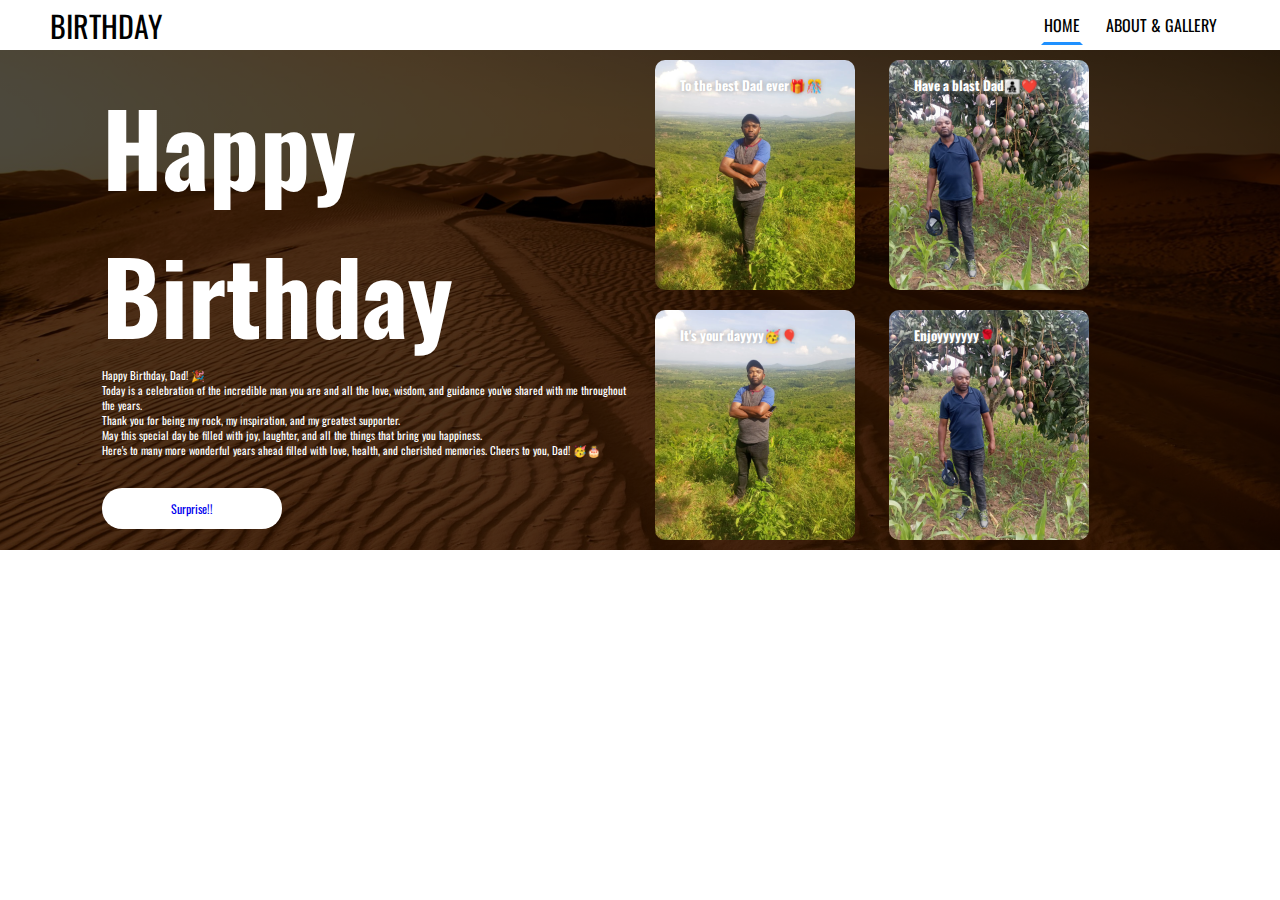
<file: index.html>
<!DOCTYPE html>
<html lang="en">
<head>
    <meta charset="UTF-8">
    <meta http-equiv="X-UA-Compatible" content="IE=edge">
    <meta name="viewport" content="width=device-width, initial-scale=1.0">
    <link rel="stylesheet" href="style.css">
    <title>Happy Birthday</title>
</head>
<body>
    <header>
        <div class="logo">Birthday</div>
        <input type="checkbox" id="nav_check" hidden>
        <nav>
            <ul>
                <li>
                    <a href="index.html" class="active">Home</a>
                </li>
                <li>
                    <a href="index3.html">About & Gallery</a>
                </li>

            </ul>
        </nav>
        <label for="nav_check" class="hamburger">
            <div></div>
            <div></div>
            <div></div>
        </label>
    </header>
    <div class="container">
        <div class="row">
           <div class="col">
            <h1>Happy<br>Birthday</h1>
            <p>Happy Birthday, Dad! 🎉 <br>Today is a celebration of the incredible man you are and all the love, wisdom, and guidance you've shared with me throughout the years.<br> Thank you for being my rock, my inspiration, and my greatest supporter.<br> May this special day be filled with joy, laughter, and all the things that bring you happiness.<br> Here's to many more wonderful years ahead filled with love, health, and cherished memories. Cheers to you, Dad! 🥳🎂</p>
            <button type="button"> <a href="index1.html">Surprise!!</a></button>
           </div>
           <div class="col">

            <div class="card card1">
                <h5>To the best Dad ever🎁🎊</h5>
                <p></p>
            </div>

            <div class="card card2">
                <h5>Have a blast Dad👨‍👧‍👦❤️</h5>
                <p></p>
            </div>

            <div class="card card3">
                <h5>It's your dayyyy🥳🎈</h5>
                <p></p>
            </div>

            <div class="card card4">
                <h5>Enjoyyyyyyy🌹🍾</h5>
                <p></p>
            </div>

           </div>
        </div>
    </div>
    
</body>
</html>
</file>
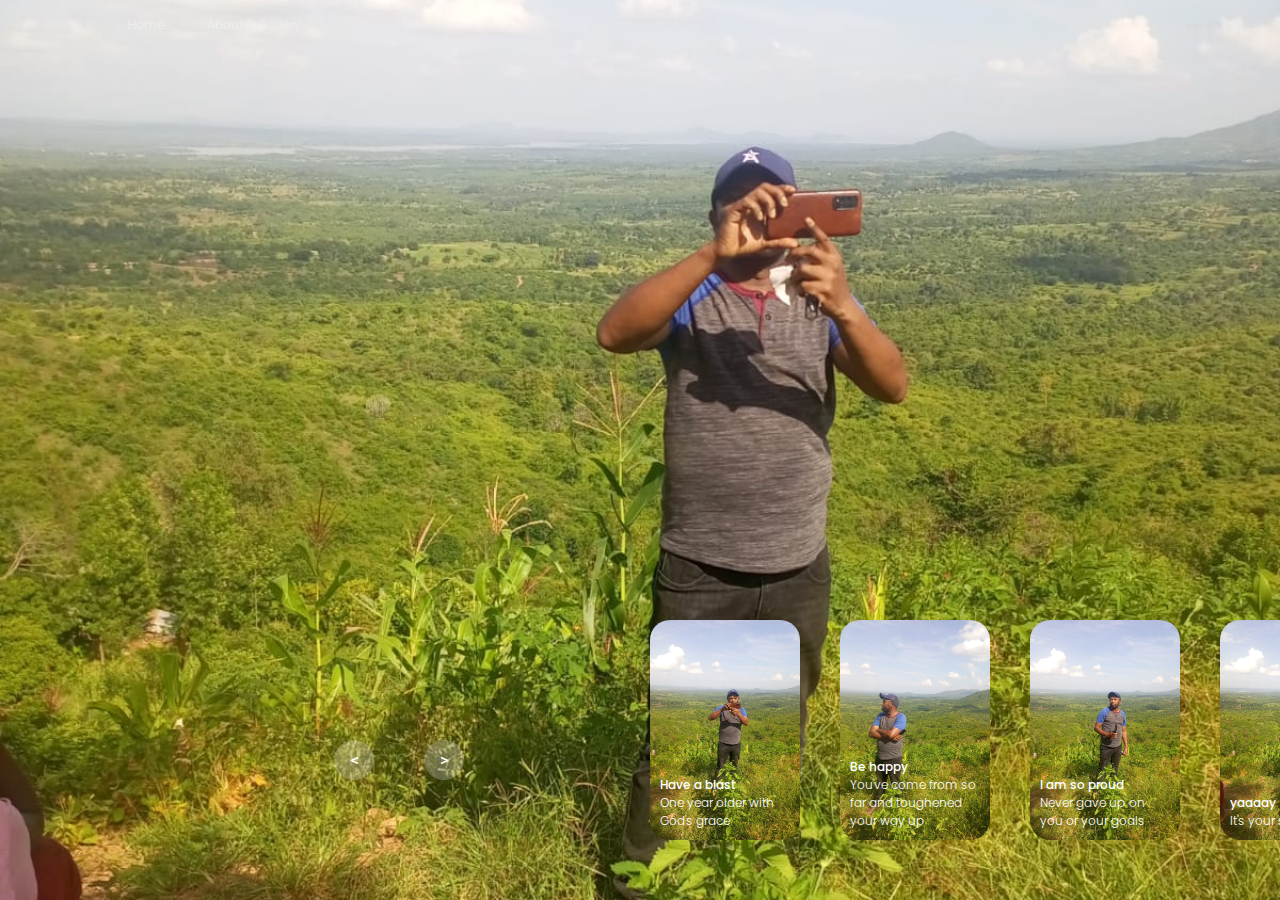
<file: index3.html>
<!DOCTYPE html>
<html lang="en">
<head>
    <meta charset="UTF-8">
    <meta name="viewport" content="width=device-width, initial-scale=1.0">
    <title>Document</title>
    <link rel="stylesheet" href="style3.css">
</head>
<body>
    <header>
        <nav>
            <a href="index.html">Home</a>
            <a href="index3.html">About & Gallery</a>
           
        </nav>
    </header>

    <!-- carousel -->
    <div class="carousel">
        <!-- list item -->
        <div class="list">
            <div class="item">
                <img src="images/pic10.jpg">
                <div class="content">
                    <div class="author">Happy Birthday</div>
                    <div class="title">Gallery</div>
                    <div class="topic">Dad</div>
                    <div class="des">
                        <!-- lorem 50 -->
                        Today's a special day—it's my dad's birthday! We're all gathered together, ready to celebrate the man who means the world to us. With smiles and laughter, we'll make memories that'll last a lifetime. Happy birthday, Dad!
                    </div>
                   
                </div>
            </div>
            <div class="item">
                <img src="images/pic9.jpg">
                <div class="content">
                    <div class="author">Happy Birthday</div>
                    <div class="title">Gallery</div>
                    <div class="topic">Dad</div>
                    <div class="des">
                        It's a day of cake, presents, and lots of love because it's my dad's birthday! We'll spend the day doing all his favorite things and making sure he knows just how much he's appreciated. Happy birthday, Dad—you're the best!
                    </div>
                   
                </div>
            </div>
            <div class="item">
                <img src="images/pic7.jpg">
                <div class="content">
                    <div class="author">Happy Birthday</div>
                    <div class="title">Gallery</div>
                    <div class="topic">Dad</div>
                    <div class="des">
                        Another year older, but always young at heart. Today's my dad's birthday, and we're all here to make it the best one yet. With hugs and kisses, we'll show him how much he means to us. Happy birthday, Dad!
                    </div>
                   
                </div>
            </div>
            <div class="item">
                <img src="images/pic8.jpg">
                <div class="content">
                    <div class="author">Happy Birthday</div>
                    <div class="title">Gallery</div>
                    <div class="topic">Dad</div>
                    <div class="des">
                        On this special day, we're celebrating the man who's been there for us through thick and thin—my dad! With a heart full of love, we wish him the happiest of birthdays. Here's to many more wonderful years together. Happy birthday, Dad!
                    </div>
                    
                </div>
            </div>
        </div>
        <!-- list thumnail -->
        <div class="thumbnail margin:10px;">
            <div class="item">
                <img src="images/pic10.jpg">
                <div class="content">
                    <div class="title">
                       yaaaay
                    </div>
                    <div class="description">
                       It's your special day
                    </div>
                </div>
            </div>
            <div class="item">
                <img src="images/pic9.jpg">
                <div class="content">
                    <div class="title">
                       Have a blast
                    </div>
                    <div class="description">
                       One year older with God's grace
                    </div>
                </div>
            </div>
            <div class="item">
                <img src="images/pic7.jpg">
                <div class="content">
                    <div class="title">
                        Be happy
                    </div>
                    <div class="description">
                       You've come from so far and toughened your way up                    </div>
                </div>
            </div>
            <div class="item">
                <img src="images/pic8.jpg">
                <div class="content">
                    <div class="title">
                        I am so proud
                    </div>
                    <div class="description">
                       Never gave up on you or your goals
                    </div>
                </div>
            </div>
        </div>
        <!-- next prev -->

        <div class="arrows">
            <button id="prev"><</button>
            <button id="next">></button>
        </div>
        <!-- time running -->
        <div class="time"></div>
    </div>

    <script src="app.js"></script>
</body>
</html>
</file>
<file: style.css>
@import url('https://fonts.googleapis.com/css2?family=Oswald:wght@200..700&display=swap');
* {
    margin: 0;
    padding: 0;
    font-family: "futura md bt";
    text-decoration: none;
    list-style: none;
    box-sizing: border-box;
    font-family: "Oswald", sans-serif;
}
header {
    background: #fff;
    width: 100%;
    height: 50px;
    display: flex;
    align-items: center;
    justify-content: space-between;
    padding: 0 50px;
}
header .logo {
    font-size: 30px;
    text-transform: uppercase;
}
header nav ul {
    display: flex;
}
header nav ul li a {
    display: inline-block;
    color: #000;
    padding: 5px 0;
    margin: 0 10px;
    border: 3px solid transparent;
    text-transform: uppercase;
    transition: 0.2s;
}
header nav ul li a:hover,
header nav ul li a.active {
    border-bottom-color: dodgerblue;
}
.hamburger {
    cursor: pointer;
    display: none;
}
.hamburger div {
    width: 30px;
    height: 3px;
    margin: 5px 0;
    background: #000;
}
@media only screen and (max-width: 900px) {
    header {
        padding: 0 30px;
    }
    .container{
        height:100%;
    }
}
@media only screen and (max-width: 700px) {
    .hamburger {
        display: block;
    }
    header nav {
        position: absolute;
        width: 100%;
        left: -100%;
        top: 70px;
        width: 100%;
        background: #fff;
        padding: 30px;
        transition: 0.3s;
    }
    header #nav_check:checked ~ nav {
        left: 0;
    }
    header nav ul {
        display: block;
    }
    header nav ul li a {
        margin: 5px 0;
    }
    .container{
        height:100%;
    }
}
.container{
    width: 100%;
    height: 100%;
    background-image: linear-gradient(rgba(0,0,0,0.7),rgba(0,0,0,0.7)),url(background.png);
    background-position: center;
    background-size: cover;
    padding-left:8%;
    padding-right:8%;
    box-sizing:border-box;
}
.row{
    display:flex;
    height:88%;
    align-items:center;
}
.col{
    flex-basis: 50%;
}
h1{
    color: #fff;
    font-size: 100px;
}
p{
    color:#fff;
    font-size:11px;
    line-height:15px;
}
button{
    width:180px;
    color:#000;
    font-size:12px;
    padding:12px 0;
    background:#fff;
    border:0;
    border-radius:20px;
    outline:none;
    margin-top:30px;
}
.card{
    width:200px;
    height:230px;
    display:inline-block;
    border-radius:10px;
    padding: 15px 25px;
    box-sizing: border-box;
    cursor:pointer;
    margin:10px 15px;
    background-position:center;
    background-size:cover;
    transition:transform 0.5s;
}
.card1{
    background-image:url(images/pic1.jpg);
}
.card2{
    background-image:url(images/pic4.jpg);
}.card3{
    background-image:url(images/pic2.jpg);
}.card4{
    background-image:url(images/pic3.jpg);
}
.card:hover{
    transform: translateY(-10px);
}
h5{
    color:#fff ;
    text-shadow:0 0 5px #999;
}
.card p{
    text-shadow:0 0 15px #000;
    font-size:12px;
}
/* Add a breakpoint at 768px */
@media (max-width: 768px) {
    /* Reduce the font size of the heading */
    h1 {
      font-size: 50px;
    }
  
    /* Reduce the font size of the paragraph */
    p {
      font-size: 14px;
      line-height: 20px;
    }
  
    /* Reduce the width of the button */
    button {
      width: 120px;
      font-size: 10px;
      padding: 10px 0;
    }
  
    /* Stack the columns vertically on mobile */
    .row {
      flex-direction: column;
    }
  
    /* Adjust the width and margin of the cards */
    .card {
      width: 100%;
      margin: 10px 0;
    }
  }
  
  /* Add a breakpoint at 992px for tablets */
  @media (min-width: 768px) and (max-width: 992px) {
    /* Adjust the font size of the heading */
    h1 {
      font-size: 70px;
    }
  
    /* Adjust the width of the button */
    button {
      width: 150px;
      font-size: 12px;
      padding: 12px 0;
    }
  
    /* Adjust the width and margin of the cards */
    .card {
      width: 45%;
      margin: 10px;
    }
  }
</file>
<file: style3.css>
@import url('https://fonts.googleapis.com/css2?family=Poppins:ital,wght@0,100;0,200;0,300;0,400;0,500;0,600;0,700;0,800;0,900;1,100;1,200;1,300;1,400;1,500;1,600;1,700;1,800;1,900&display=swap');
body{
    margin: 0;
    background-color: #000;
    color: #eee;
    font-family: Poppins;
    font-size: 12px;
}
a{
    text-decoration: none;
}
header{
    width: 1140px;
    max-width: 80%;
    margin: auto;
    height: 50px;
    display: flex;
    align-items: center;
    position: relative;
    z-index: 100;
}
header a{
    color: #eee;
    margin-right: 40px;
}
/* carousel */
.carousel{
    height: 100vh;
    margin-top: -50px;
    width: 100vw;
    overflow: hidden;
    position: relative;
}
.carousel .list .item{
    width: 100%;
    height: 100%;
    position: absolute;
    inset: 0 0 0 0;
}
.carousel .list .item img{
    width: 100%;
    height: 100%;
    object-fit:cover;
    
}
.carousel .list .item .content{
    position: absolute;
    top: 20%;
    width: 1140px;
    max-width: 80%;
    left: 50%;
    transform: translateX(-50%);
    padding-right: 30%;
    box-sizing: border-box;
    color: #fff;
    text-shadow: 0 5px 10px #0004;
}
.carousel .list .item .author{
    font-weight: bold;
    letter-spacing: 10px;
}
.carousel .list .item .title,
.carousel .list .item .topic{
    font-size: 5em;
    font-weight: bold;
    line-height: 1.3em;
}
.carousel .list .item .topic{
    color: #f1683a;
}
.carousel .list .item .buttons{
    display: grid;
    grid-template-columns: repeat(2, 130px);
    grid-template-rows: 40px;
    gap: 5px;
    margin-top: 20px;
}
.carousel .list .item .buttons button{
    border: none;
    background-color: #eee;
    letter-spacing: 3px;
    font-family: Poppins;
    font-weight: 500;
}
.carousel .list .item .buttons button:nth-child(2){
    background-color: transparent;
    border: 1px solid #fff;
    color: #eee;
}
/* thumbail */
.thumbnail{
    position: absolute;
    bottom: 50px;
    left: 50%;
    width: max-content;
    z-index: 100;
    display: flex;
    gap: 20px;
}
.thumbnail .item{
    width: 150px;
    height: 220px;
    margin:10px;
    flex-shrink: 0;
    position: relative;
}
.thumbnail .item img{
    width: 100%;
    height: 100%;
    object-fit: cover;
    border-radius: 20px;
}
.thumbnail .item .content{
    color: #fff;
    position: absolute;
    bottom: 10px;
    left: 10px;
    right: 10px;
}
.thumbnail .item .content .title{
    font-weight: 500;
}
.thumbnail .item .content .description{
    font-weight: 300;
}
/* arrows */
.arrows{
    position: absolute;
    top: 80%;
    right: 52%;
    z-index: 100;
    width: 300px;
    max-width: 30%;
    display: flex;
    gap: 10px;
    align-items: center;
}
.arrows button{
    width: 40px;
    height: 40px;
    margin: 20px;
    border-radius: 50%;
    background-color: #eee4;
    border: none;
    color: #fff;
    font-family: monospace;
    font-weight: bold;
    transition: .5s;
}
.arrows button:hover{
    background-color: #fff;
    color: #000;
}

/* animation */
.carousel .list .item:nth-child(1){
    z-index: 1;
}

/* animation text in first item */

.carousel .list .item:nth-child(1) .content .author,
.carousel .list .item:nth-child(1) .content .title,
.carousel .list .item:nth-child(1) .content .topic,
.carousel .list .item:nth-child(1) .content .des,
.carousel .list .item:nth-child(1) .content .buttons
{
    transform: translateY(50px);
    filter: blur(20px);
    opacity: 0;
    animation: showContent .5s 1s linear 1 forwards;
}
@keyframes showContent{
    to{
        transform: translateY(0px);
        filter: blur(0px);
        opacity: 1;
    }
}
.carousel .list .item:nth-child(1) .content .title{
    animation-delay: 1.2s!important;
}
.carousel .list .item:nth-child(1) .content .topic{
    animation-delay: 1.4s!important;
}
.carousel .list .item:nth-child(1) .content .des{
    animation-delay: 1.6s!important;
}
.carousel .list .item:nth-child(1) .content .buttons{
    animation-delay: 1.8s!important;
}
/* create animation when next click */
.carousel.next .list .item:nth-child(1) img{
    width: 150px;
    height: 220px;
    position: absolute;
    bottom: 50px;
    left: 50%;
    border-radius: 30px;
    animation: showImage .5s linear 1 forwards;
}
@keyframes showImage{
    to{
        bottom: 0;
        left: 0;
        width: 100%;
        height: 100%;
        border-radius: 0;
    }
}

.carousel.next .thumbnail .item:nth-last-child(1){
    overflow: hidden;
    animation: showThumbnail .5s linear 1 forwards;
}
.carousel.prev .list .item img{
    z-index: 100;
}
@keyframes showThumbnail{
    from{
        width: 0;
        opacity: 0;
    }
}
.carousel.next .thumbnail{
    animation: effectNext .5s linear 1 forwards;
}

@keyframes effectNext{
    from{
        transform: translateX(150px);
    }
}

/* running time */

.carousel .time{
    position: absolute;
    z-index: 1000;
    width: 0%;
    height: 3px;
    background-color: #f1683a;
    left: 0;
    top: 0;
}

.carousel.next .time,
.carousel.prev .time{
    animation: runningTime 3s linear 1 forwards;
}
@keyframes runningTime{
    from{ width: 100%}
    to{width: 0}
}


/* prev click */

.carousel.prev .list .item:nth-child(2){
    z-index: 2;
}

.carousel.prev .list .item:nth-child(2) img{
    animation: outFrame 0.5s linear 1 forwards;
    position: absolute;
    bottom: 0;
    left: 0;
}
@keyframes outFrame{
    to{
        width: 150px;
        height: 220px;
        bottom: 50px;
        left: 50%;
        border-radius: 20px;
    }
}

.carousel.prev .thumbnail .item:nth-child(1){
    overflow: hidden;
    opacity: 0;
    animation: showThumbnail .5s linear 1 forwards;
}
.carousel.next .arrows button,
.carousel.prev .arrows button{
    pointer-events: none;
}
.carousel.prev .list .item:nth-child(2) .content .author,
.carousel.prev .list .item:nth-child(2) .content .title,
.carousel.prev .list .item:nth-child(2) .content .topic,
.carousel.prev .list .item:nth-child(2) .content .des,
.carousel.prev .list .item:nth-child(2) .content .buttons
{
    animation: contentOut 1.5s linear 1 forwards!important;
}

@keyframes contentOut{
    to{
        transform: translateY(-150px);
        filter: blur(20px);
        opacity: 0;
    }
}
@media screen and (max-width: 678px) {
    .carousel .list .item .content{
        padding-right: 0;
    }
    .carousel .list .item .content .title{
        font-size: 30px;
    }
}
</file>
